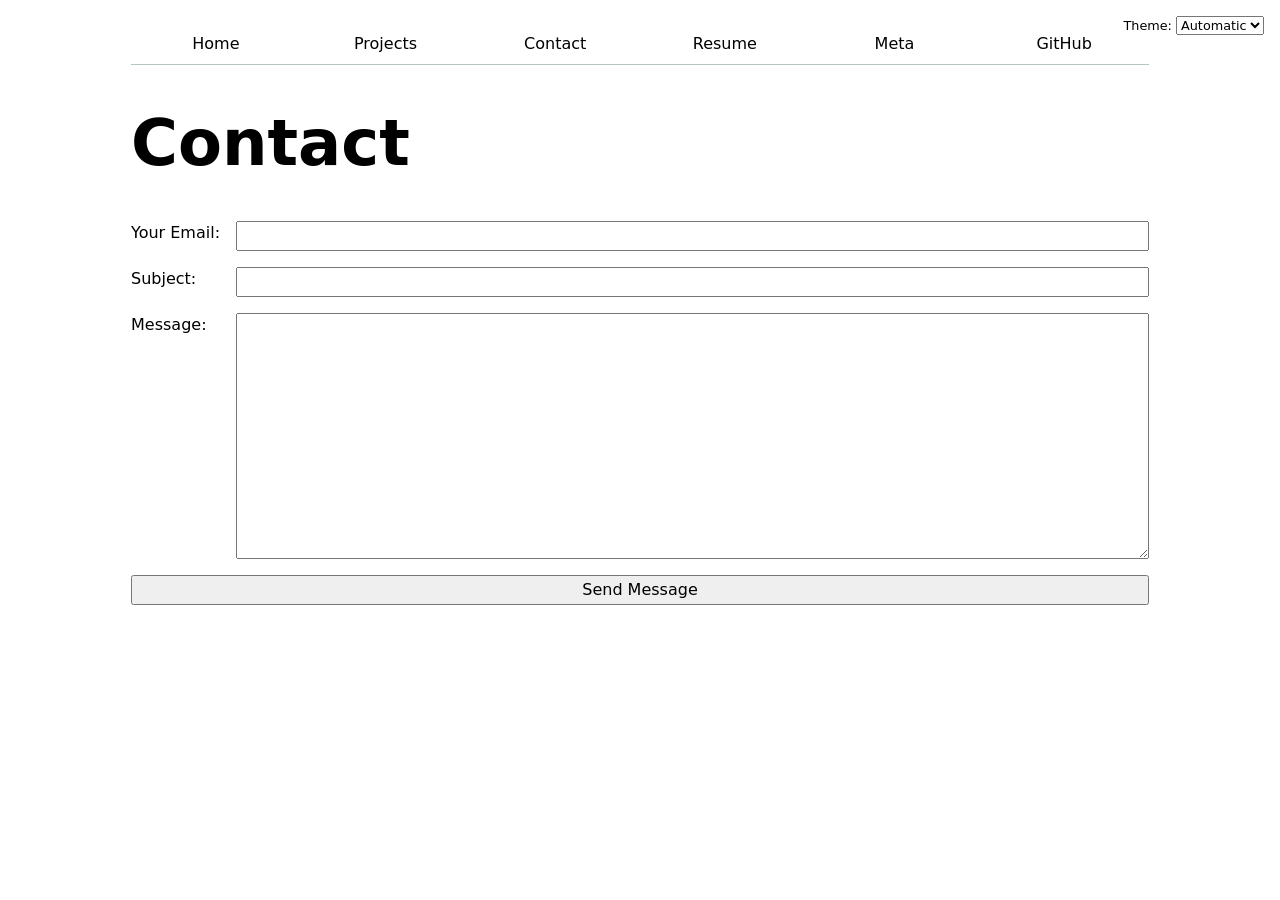
<file: contact/index.html>
<!DOCTYPE html>
<html lang="en">
<head>
    <meta charset="UTF-8">
    <meta name="viewport" content="width=device-width, initial-scale=1.0">
    <title>Contact</title>
    <link rel="stylesheet" href="../style.css">
</head>
<body>
    <h1>
        Contact
    </h1>
    <form action="mailto:hez018@ucsd.edu" method="POST" enctype="text/plain">
        <label>
            Your Email:
            <input type="email" name="email" required>
        </label>

        <label>
            Subject:
            <input name="subject" required>
        </label>

        <label>
            Message:
            <textarea name="body" rows="10" required></textarea>
        </label>

        <button>Send Message</button>
    </form>
    <script type="module" src="../global.js"></script>
</body>
</html>
</file>
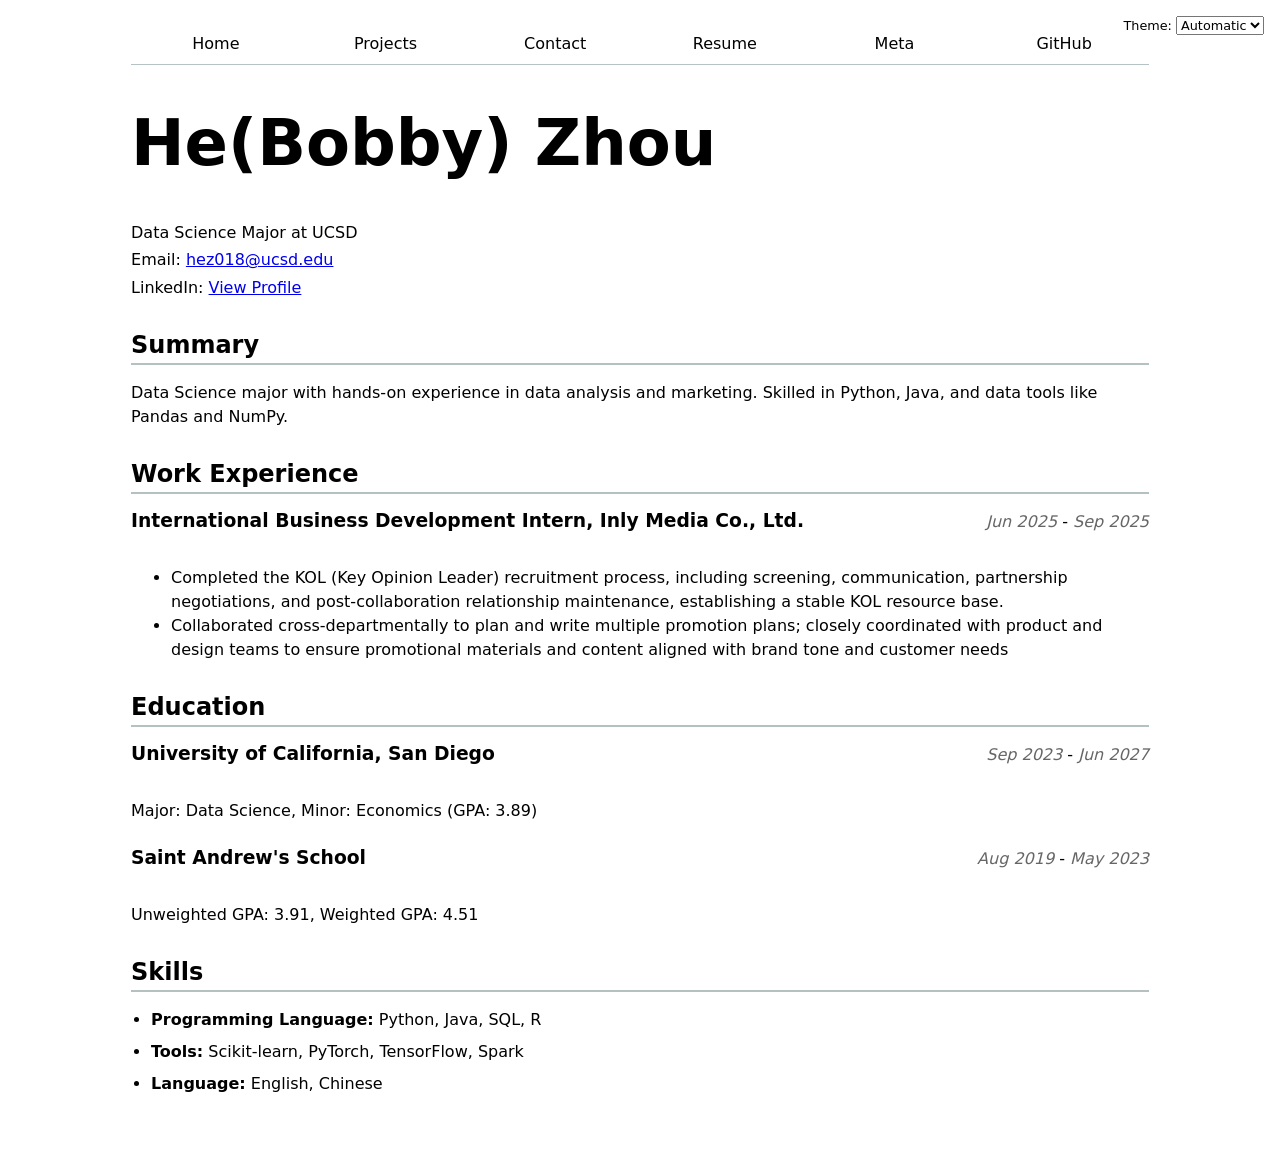
<file: resume/index.html>
<!DOCTYPE html>
<html lang="en">
<head>
    <meta charset="UTF-8">
    <meta name="viewport" content="width=device-width, initial-scale=1.0">
    <title>Resume</title>
    <link rel="stylesheet" href="../style.css">
</head>
<body>
    <header>
        <h1>
            He(Bobby) Zhou
        </h1>
        <p>
            Data Science Major at UCSD
        </p>
        <p>
            Email: <a href="mailto:hez018@ucsd.edu">hez018@ucsd.edu</a>
        </p>
        <p>
            LinkedIn: <a href="https://www.linkedin.com/in/he-bobby-zhou/" target="_blank">View Profile</a>
        </p>
    </header>

    <section id="summary">
        <h2>Summary</h2>
        <p>
            Data Science major with hands-on experience in data analysis and 
            marketing. Skilled in Python, Java, and data tools like Pandas 
            and NumPy.
        </p>
    </section>

    <section id="experience">
        <h2>Work Experience</h2>
        
        <article>
            <header>
                <h3>International Business Development Intern, Inly Media Co., Ltd.</h3>
                <p>
                    <time datetime="2025-06">Jun 2025</time> - 
                    <time datetime="2025-09">Sep 2025</time>
                </p>
            </header>
            <ul>
                <li>Completed the KOL (Key Opinion Leader) recruitment process, 
                    including screening, communication, partnership 
                    negotiations, and post-collaboration relationship 
                    maintenance, establishing a stable KOL resource base.
                </li>
                <li>Collaborated cross-departmentally to plan and write 
                    multiple promotion plans; closely coordinated with product 
                    and design teams to ensure promotional materials and 
                    content aligned with brand tone and customer needs
                </li>
            </ul>
        </article>
    </section>

    <section id="education">
        <h2>Education</h2>
        
        <article>
            <header>
                <h3>University of California, San Diego</h3>
                <p>
                    <time datetime="2023-09">Sep 2023</time> - 
                    <time datetime="2027-06">Jun 2027</time>
                </p>
            </header>
            <p>Major: Data Science, Minor: Economics (GPA: 3.89)</p>
        </article>
        <article>
            <header>
                <h3>Saint Andrew's School</h3>
                <p>
                    <time datetime="2019-08">Aug 2019</time> - 
                    <time datetime="2023-05">May 2023</time>
                </p>
            </header>
            <p>Unweighted GPA: 3.91, Weighted GPA: 4.51</p>
        </article>
    </section>

    <section id="skills">
        <h2>Skills</h2>
        <ul>
            <li><strong>Programming Language:</strong> Python, Java, SQL, R</li>
            <li><strong>Tools:</strong> Scikit-learn, PyTorch, TensorFlow, Spark</li>
            <li><strong>Language:</strong> English, Chinese</li>
        </ul>
    </section>
    <script type="module" src="../global.js"></script>
</body>
</html>
</file>
<file: style.css>
html{
  color-scheme: light dark;
}
html {
  --color-accent: oklch(65% 50% 0);
  accent-color: var(--color-accent);
}

body {
  font: 100% / 1.5 system-ui;
  max-width: 100ch;
  margin-inline: auto;
  padding: 1rem;
}

img {
  max-width: 100%;
  height: auto;
}

nav {
  display: flex;
  margin-bottom: 1rem;
  --border-color: oklch(50% 10% 200 / 40%);
  border-bottom: 1px solid var(--border-color);
}

nav a {
  flex: 1;
  text-decoration: none;
  color: inherit;
  text-align: center;
  padding: 0.5em;
}

nav a.current {
  border-bottom: 0.4em solid oklch(80% 3% 200);
  padding-bottom: 0.1em;
}

nav a:hover {
  border-bottom: 0.4em solid var(--color-accent);
  background-color: color-mix(in oklch, var(--color-accent), canvas 85%);
}

form {
  display: grid;
  grid-template-columns: auto 1fr;
  gap: 1em;
}

form label {
  display: grid;
  grid-template-columns: subgrid;
  grid-column: 1 / -1;
}

form button {
  grid-column: 1 / -1;
}

input,
textarea,
button {
  font: inherit;
  width: 100%;
  box-sizing: border-box;
}

textarea {
  min-height: 6em;
}

.projects {
  display: grid;
  grid-template-columns: repeat(auto-fill, minmax(15em, 1fr));
  gap: 1em;
}

.projects article {
  display: grid;
  grid-template-rows: subgrid;
  grid-row: span 3;
  gap: 1em;
}

.project article h2 {
  margin: 0;
}

h1 {
  font-size: 400%;
}

h1, h2, h3, h4, h5, h6 {
  line-height: 1.1;
  text-wrap: balance;
}

header {
  margin-bottom: 2rem;
}

header p {
  margin: 0.2rem 0;
}

section {
  margin-block: 2rem;
}

section h2 {
  border-bottom: 2px solid oklch(80% 3% 200);
  padding-bottom: 0.3rem;
  margin-bottom: 1rem;
}

article {
  margin-bottom: 1.5rem;
}

article h3 {
  margin-bottom: 0.25rem;
}

article p {
  margin: 0.25rem 0;
}

article header {
  display: flex;
  justify-content: space-between;
  align-items: baseline;
  gap: 1rem;
  flex-wrap: wrap;
}

article header h3 {
  margin: 0;
}

article header p {
  margin: 0;
}

time {
  color: #666;
  font-style: italic;
}

time {
  color: #666;
  font-style: italic;
}

#skills ul {
  padding-left: 1.25rem;
}

#skills li {
  margin-bottom: 0.5rem;
}

.color-scheme {
  position: absolute;
  top: 1rem;
  right: 1rem;
  font-size: 0.8em;
}

select {
  font: inherit;
}

#profile-stats dl {
  display: grid;
  grid-template-columns: repeat(4, 1fr);
  gap: 2rem;
  margin-top: 1rem;
}

#profile-stats dt {
  grid-row: 1;
  text-transform: uppercase;
  font-size: 0.85rem;
  opacity: 0.7;
  margin-bottom: 0.5rem;
}

#profile-stats dd {
  grid-row: 2;
  margin: 0;
  font-size: 2rem;
  font-weight: 500;
}

#projects-pie-plot {
  max-width: 20em;

  &:has(path:hover) {
    path:not(:hover) {
      opacity: 0.5;
    }
  }

  path {
    transition: 300ms;
  }
}

.selected {
  --color: oklch(60% 45% 0) !important;

  &:is(path) {
    fill: var(--color);
  }
}


.legend{
  list-style: none;
  padding: 1rem;
  margin: 2rem 0;
  border: 1px solid #888;

  display:grid;
  grid-template-columns: repeat(auto-fill,minmax(9em,1fr));
  gap:1rem;
}

.legend li{
  display:flex;
  align-items:center;
  gap:.5rem;
}

.swatch{
  display:inline-block;
  width:1em;
  height:1em;
  background: var(--color);
  border-radius:50%;
}

.container{
  display:flex;
  align-items:center;
  gap:2rem;
}

.legend{
  flex:1;
}

path {
  cursor: pointer;
}

.gridlines line {
  stroke: lightgray;
  stroke-opacity: 0.9;
}

.gridlines path {
  display: none;
}

.info {
  display: grid;
  grid-template-columns: auto 1fr;
  gap: 0.25em 1em;
}

.info dt {
  color: gray;
}

.info dd {
  margin: 0;
}

.tooltip {
  position: fixed;
  z-index: 9999;
  background: white;
  color: black;
  padding: 1em;
  border-radius: 8px;
  box-shadow: 0 4px 12px rgba(0, 0, 0, 0.2);
}

circle {
  transition: 200ms;
  transform-origin: center;
  transform-box: fill-box;
}

circle:hover {
  transform: scale(1.5);
}

dl.info {
  transition-duration: 500ms;
  transition-property: opacity, visibility;
}

dl.info[hidden]:not(:hover, :focus-within) {
  opacity: 0;
  visibility: hidden;
}

@keyframes marching-ants {
  to {
    stroke-dashoffset: -8; /* 5 + 3 */
  }
}

.selection {
  fill-opacity: 0.1;
  stroke: black;
  stroke-opacity: 0.7;
  stroke-dasharray: 5 3;
  animation: marching-ants 2s linear infinite;
}

circle.selected {
  fill: #ff6b6b;
}

.stats {
  display: grid;
  grid-template-columns: repeat(auto-fit, minmax(130px, 1fr));
  gap: 2rem;
  margin: 2rem 0;
  padding: 2rem;
  border: 1px solid #ccc;
  border-radius: 16px;
}

.stats div {
  display: grid;
  gap: 0.5rem;
}

.stats dt {
  font-size: clamp(0.7rem, 1vw, 0.9rem);
  font-weight: 700;
  text-transform: uppercase;
  color: gray;
}

.stats dd {
  margin: 0;
  font-size: clamp(1rem, 3vw, 2rem);
  line-height: 1;
}
</file>
